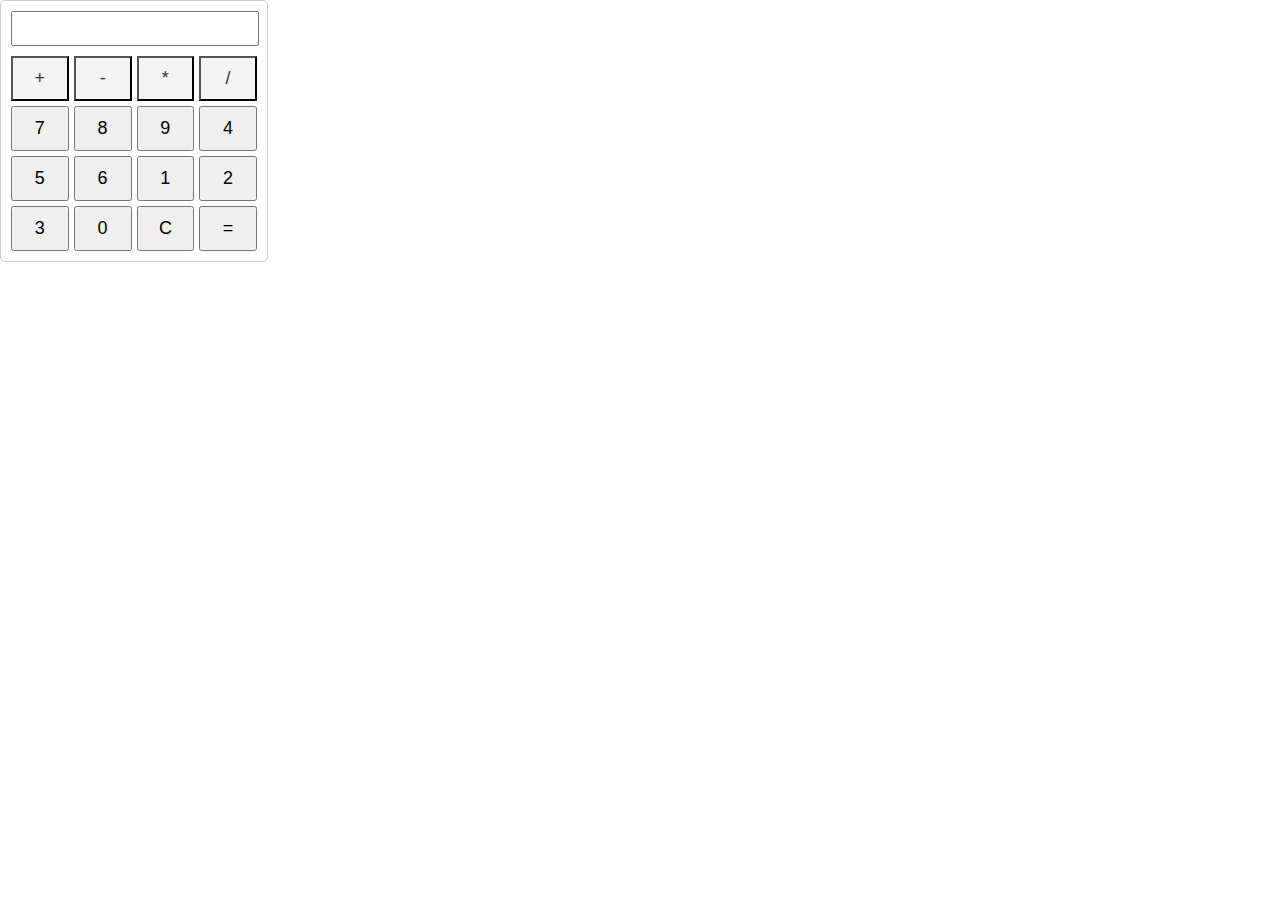
<file: calculator/index.html>
<!DOCTYPE html>
<html>
<head>
    <title>Basic Calculator</title>
    <link rel="stylesheet" type="text/css" href="styles.css">
</head>
<body>
    <div class="calculator">
        <input type="text" id="display" readonly>
        <div class="buttons">
            <button class="operator" onclick="handleOperator('+')">+</button>
            <button class="operator" onclick="handleOperator('-')">-</button>
            <button class="operator" onclick="handleOperator('*')">*</button>
            <button class="operator" onclick="handleOperator('/')">/</button>
            <button onclick="handleNumber('7')">7</button>
            <button onclick="handleNumber('8')">8</button>
            <button onclick="handleNumber('9')">9</button>
            <button onclick="handleNumber('4')">4</button>
            <button onclick="handleNumber('5')">5</button>
            <button onclick="handleNumber('6')">6</button>
            <button onclick="handleNumber('1')">1</button>
            <button onclick="handleNumber('2')">2</button>
            <button onclick="handleNumber('3')">3</button>
            <button onclick="handleNumber('0')">0</button>
            <button onclick="clearDisplay()">C</button>
            <button onclick="calculate()">=</button>
        </div>
    </div>

    <script src="script.js"></script>
</body>
</html>
</file>
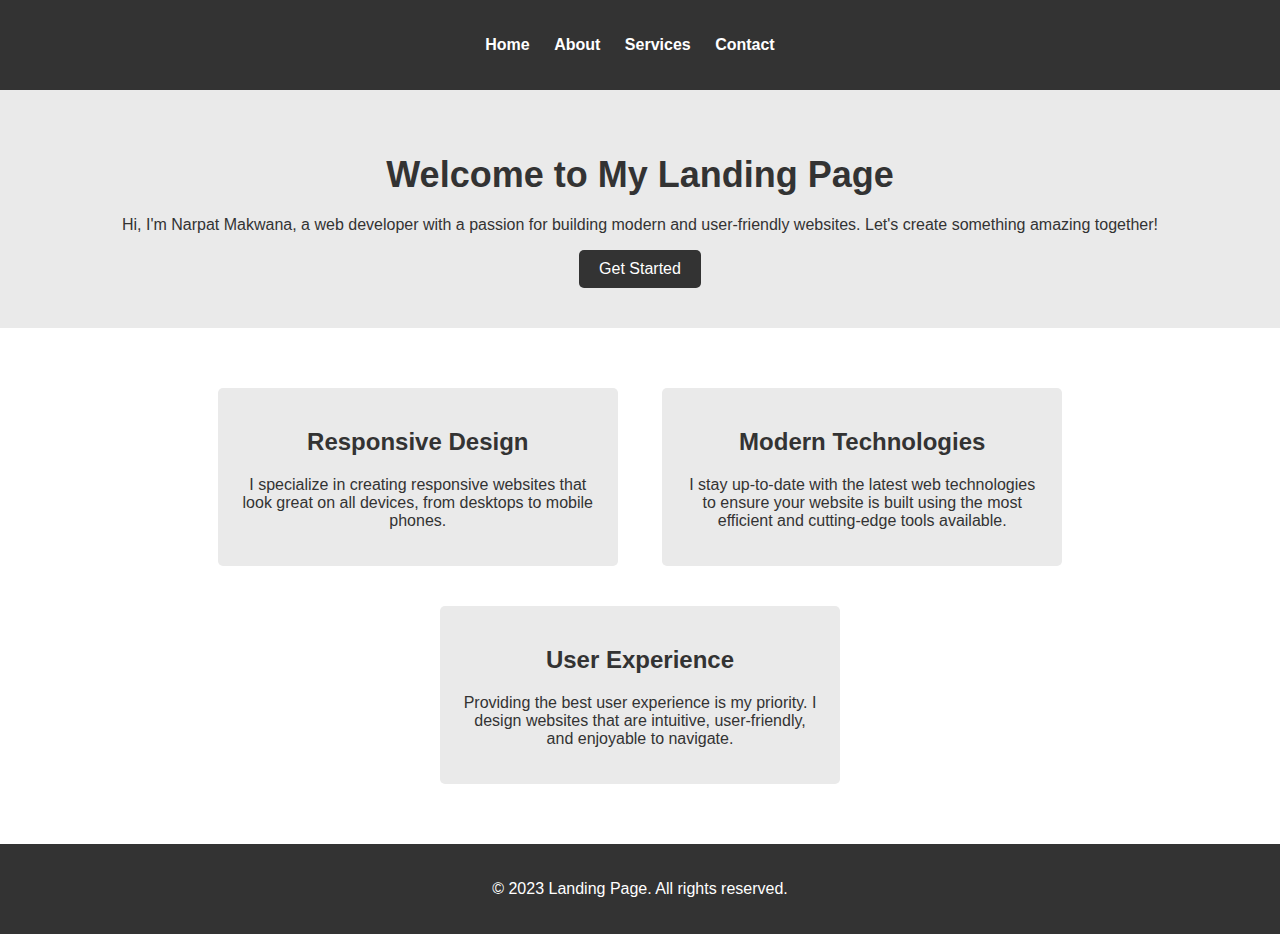
<file: Landing_Page/index.html>
<!DOCTYPE html>
<html>
<head>
    <title>My Landing Page</title>
    <link rel="stylesheet" type="text/css" href="styles.css">
</head>
<body>
    <header>
        <nav>
            <ul>
                <li><a href="#">Home</a></li>
                <li><a href="#">About</a></li>
                <li><a href="#">Services</a></li>
                <li><a href="#">Contact</a></li>
            </ul>
        </nav>
    </header>

    <section id="hero">
        <h1>Welcome to My Landing Page</h1>
        <p>Hi, I'm Narpat Makwana, a web developer with a passion for building modern and user-friendly websites. Let's create something amazing together!</p>
        <a href="#" class="btn">Get Started</a>
    </section>

    <section id="features">
        <div class="feature">
            <h2>Responsive Design</h2>
            <p>I specialize in creating responsive websites that look great on all devices, from desktops to mobile phones.</p>
        </div>
        <div class="feature">
            <h2>Modern Technologies</h2>
            <p>I stay up-to-date with the latest web technologies to ensure your website is built using the most efficient and cutting-edge tools available.</p>
        </div>
        <div class="feature">
            <h2>User Experience</h2>
            <p>Providing the best user experience is my priority. I design websites that are intuitive, user-friendly, and enjoyable to navigate.</p>
        </div>
    </section>

    <footer>
        <p>&copy; 2023 Landing Page. All rights reserved.</p>
    </footer>
</body>
</html>
</file>
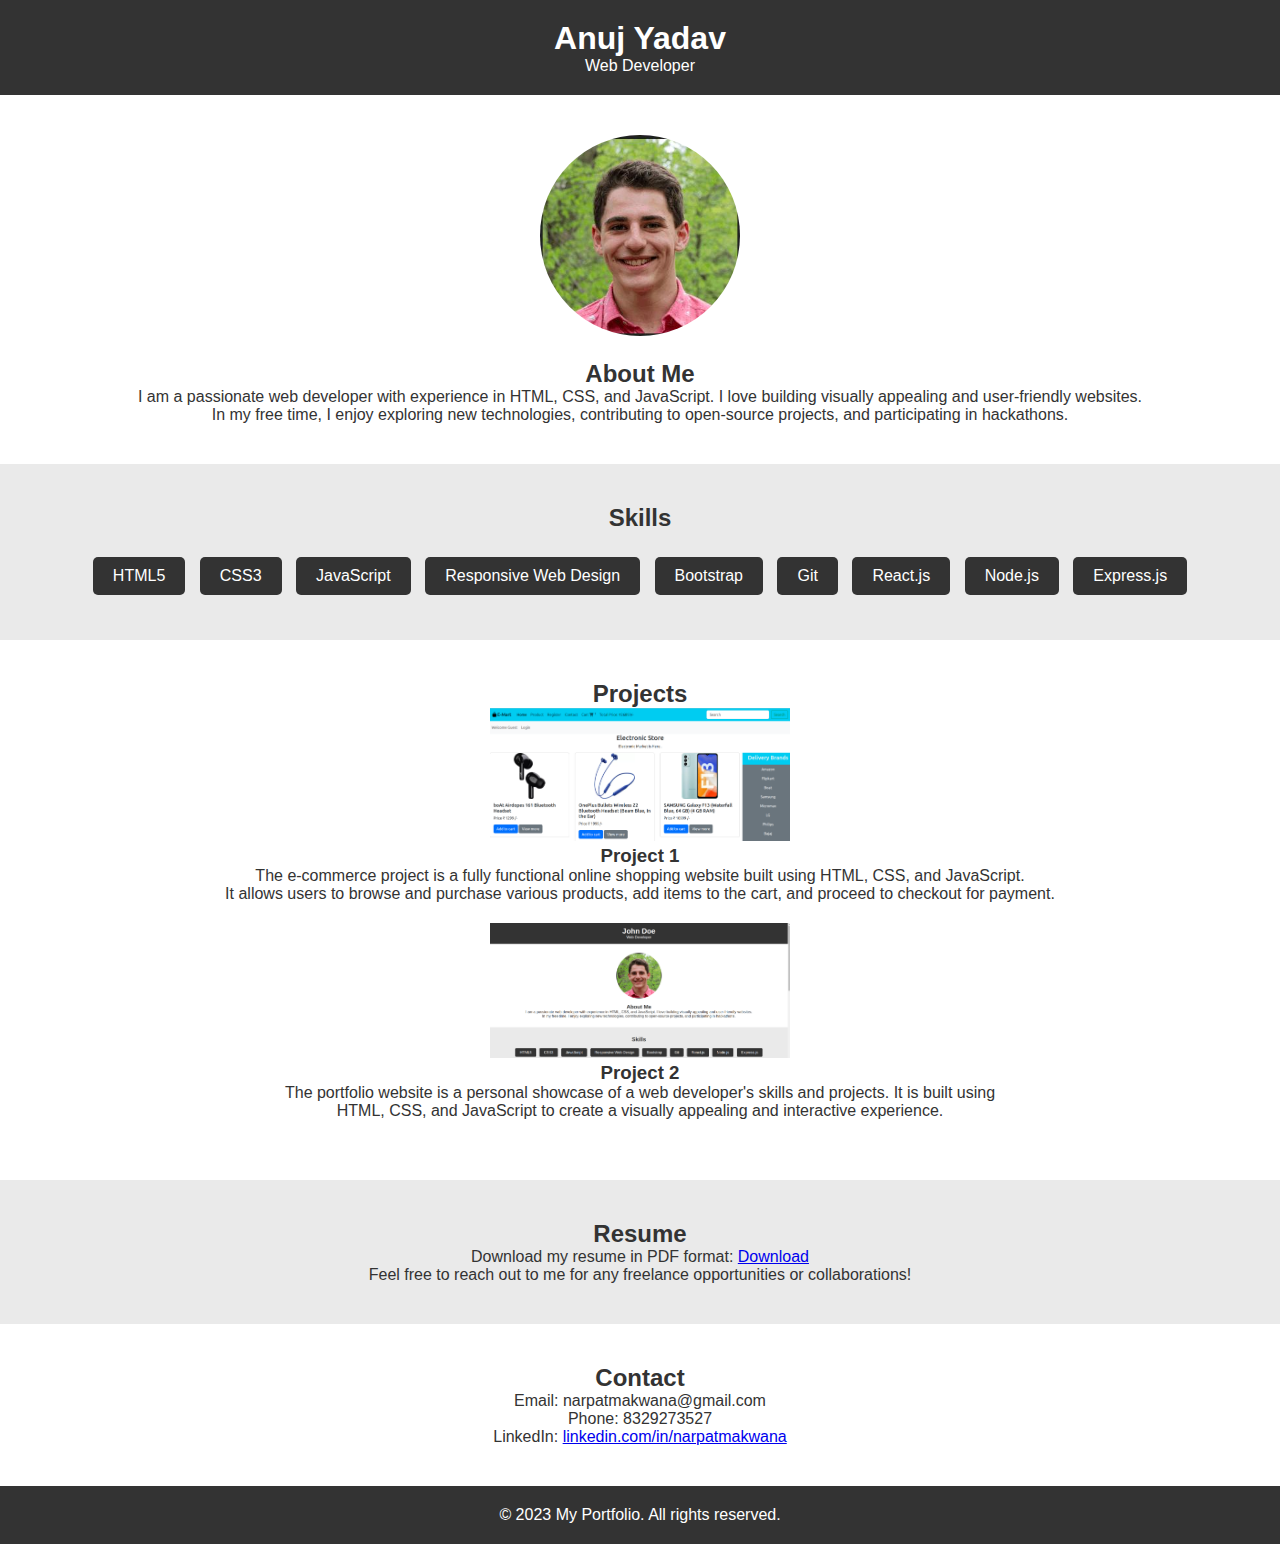
<file: Portfolio/index.html>
<!DOCTYPE html>
<html>
<head>
    <title>My Portfolio</title>
    <link rel="stylesheet" type="text/css" href="styles.css">
</head>
<body>
    <header>
        <h1>Anuj Yadav</h1>
        <p>Web Developer</p>
    </header>

    <section id="about">
        <img src="profile-image.jpg" alt="Profile Image">
        <h2>About Me</h2>
        <p>I am a passionate web developer with experience in HTML, CSS, and JavaScript. I love building visually appealing and user-friendly websites.</p>
        <p>In my free time, I enjoy exploring new technologies, contributing to open-source projects, and participating in hackathons.</p>
    </section>

    <section id="skills">
        <h2>Skills</h2>
        <ul>
            <li>HTML5</li>
            <li>CSS3</li>
            <li>JavaScript</li>
            <li>Responsive Web Design</li>
            <li>Bootstrap</li>
            <li>Git</li>
            <li>React.js</li>
            <li>Node.js</li>
            <li>Express.js</li>
        </ul>
    </section>

    <section id="projects">
        <h2>Projects</h2>
        <div class="project">
            <img src="project1-image.jpg" alt="Project 1">
            <h3>Project 1</h3>
            <p> The e-commerce project is a fully functional online shopping website built using HTML, CSS, and JavaScript. <br>It allows users to browse and purchase various products, add items to the cart, and proceed to checkout for payment.</p>
        </div>
        <div class="project">
            <img src="project2-image.jpg" alt="Project 2">
            <h3>Project 2</h3>
            <p> The portfolio website is a personal showcase of a web developer's skills and projects. It is built using <br>HTML, CSS, and JavaScript to create a visually appealing and interactive experience.</p>
        </div>
    </section>

    <section id="resume">
        <h2>Resume</h2>
        <p>Download my resume in PDF format: <a href="resume.pdf" target="_blank">Download</a></p>
        <p>Feel free to reach out to me for any freelance opportunities or collaborations!</p>
    </section>

    <section id="contact">
        <h2>Contact</h2>
        <p>Email: narpatmakwana@gmail.com</p>
        <p>Phone: 8329273527 </p>
        <p>LinkedIn: <a href="https://www.linkedin.com/in/narpatmakwana" target="_blank">linkedin.com/in/narpatmakwana</a></p>
    </section>

    <footer>
        <p>&copy; 2023 My Portfolio. All rights reserved.</p>
    </footer>
</body>
</html>
</file>
<file: Landing_Page/styles.css>
/* styles.css */

body {
    font-family: Arial, sans-serif;
    background-color: #f4f4f4;
    margin: 0;
    padding: 0;
}

header {
    background-color: #333;
    padding: 20px;
    text-align: center;
}

nav ul {
    list-style: none;
    padding: 0;
}

nav li {
    display: inline-block;
    margin-right: 20px;
}

nav a {
    text-decoration: none;
    color: #fff;
    font-weight: bold;
}

section {
    padding: 40px;
    text-align: center;
}

#hero {
    background-color: #eaeaea;
    color: #333;
}

#hero h1 {
    font-size: 36px;
    margin-bottom: 20px;
}

.btn {
    display: inline-block;
    padding: 10px 20px;
    background-color: #333;
    color: #fff;
    text-decoration: none;
    border-radius: 5px;
    transition: background-color 0.3s ease;
}

.btn:hover {
    background-color: #555;
}

#features {
    background-color: #fff;
    color: #333;
}

.feature {
    display: inline-block;
    width: 30%;
    margin: 20px;
    padding: 20px;
    background-color: #eaeaea;
    border-radius: 5px;
}

footer {
    background-color: #333;
    color: #fff;
    padding: 20px;
    text-align: center;
}
</file>
<file: calculator/styles.css>
/* styles.css */

/* Reset some default styles */
body, button {
    margin: 0;
    padding: 0;
}

.calculator {
    display: inline-block;
    border: 1px solid #ccc;
    border-radius: 5px;
    padding: 10px;
}

#display {
    width: 95%;
    margin-bottom: 10px;
    padding: 5px;
    font-size: 18px;
}

.buttons {
    display: grid;
    grid-template-columns: repeat(4, 1fr);
    gap: 5px;
}

button {
    padding: 10px;
    font-size: 18px;
}

.operator {
    background-color: #f4f4f4;
    color: #333;
}

button:hover {
    background-color: #333;
    color: #fff;
}
</file>
<file: Portfolio/styles.css>
/* styles.css */

/* Reset some default styles */
body, h1, h2, h3, p, ul, li, img {
    margin: 0;
    padding: 0;
}

/* Global styles */
body {
    font-family: Arial, sans-serif;
    background-color: #f4f4f4;
}

header {
    background-color: #333;
    padding: 20px;
    text-align: center;
    color: #fff;
}

#about {
    background-color: #fff;
    padding: 40px;
    text-align: center;
    color: #333;
}

#about img {
    max-width: 200px;
    border-radius: 50%;
    margin-bottom: 20px;
}

#skills {
    background-color: #eaeaea;
    padding: 40px;
    text-align: center;
    color: #333;
}

#skills ul {
    list-style: none;
    margin-top: 20px;
}

#skills li {
    display: inline-block;
    margin: 5px;
    padding: 10px 20px;
    background-color: #333;
    color: #fff;
    border-radius: 5px;
}

#projects {
    background-color: #fff;
    padding: 40px;
    text-align: center;
    color: #333;
}

.project {
    margin-bottom: 20px;
}

.project img {
    max-width: 300px;
}

#resume {
    background-color: #eaeaea;
    padding: 40px;
    text-align: center;
    color: #333;
}

#contact {
    background-color: #fff;
    padding: 40px;
    text-align: center;
    color: #333;
}

footer {
    background-color: #333;
    padding: 20px;
    text-align: center;
    color: #fff;
}
</file>
